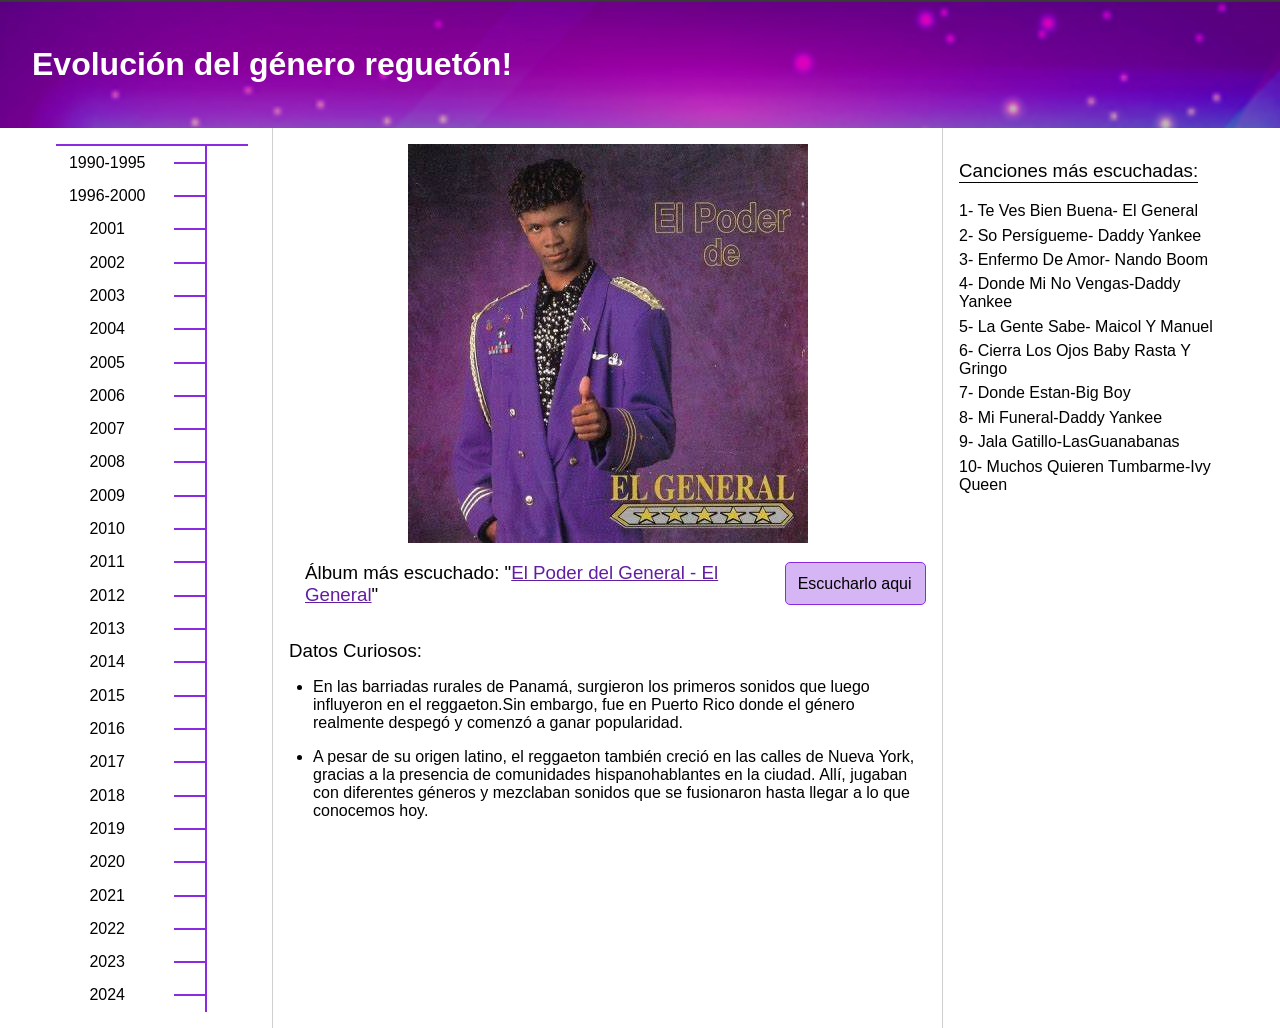
<file: index.html>
<!DOCTYPE html>
<html lang="es">

<head>
    <meta charset="UTF-8">
    <meta name="viewport" content="width=device-width, initial-scale=1.0">
    <link rel="stylesheet" href="./styles.css" />
    <title>ReggaetonEvol</title>
</head>

<body>
    <div class="fill">
        <header class="header">
            <h1>Evolución del género reguetón!</h1>
        </header>
        <main>
            <div class="columns timeline" id="timeline">
                <div class="basetimeline"></div>
                <!-- El contenido de esto está en JS xD -->
            </div>
            <div class="songslist-content">
                <div class="columns content" id="content">
                </div>
                <div class="columns songslist" id="songslist">
                </div>
            </div>
        </main>
    </div>

    <script src="script.js"></script>
</body>

</html>
</file>
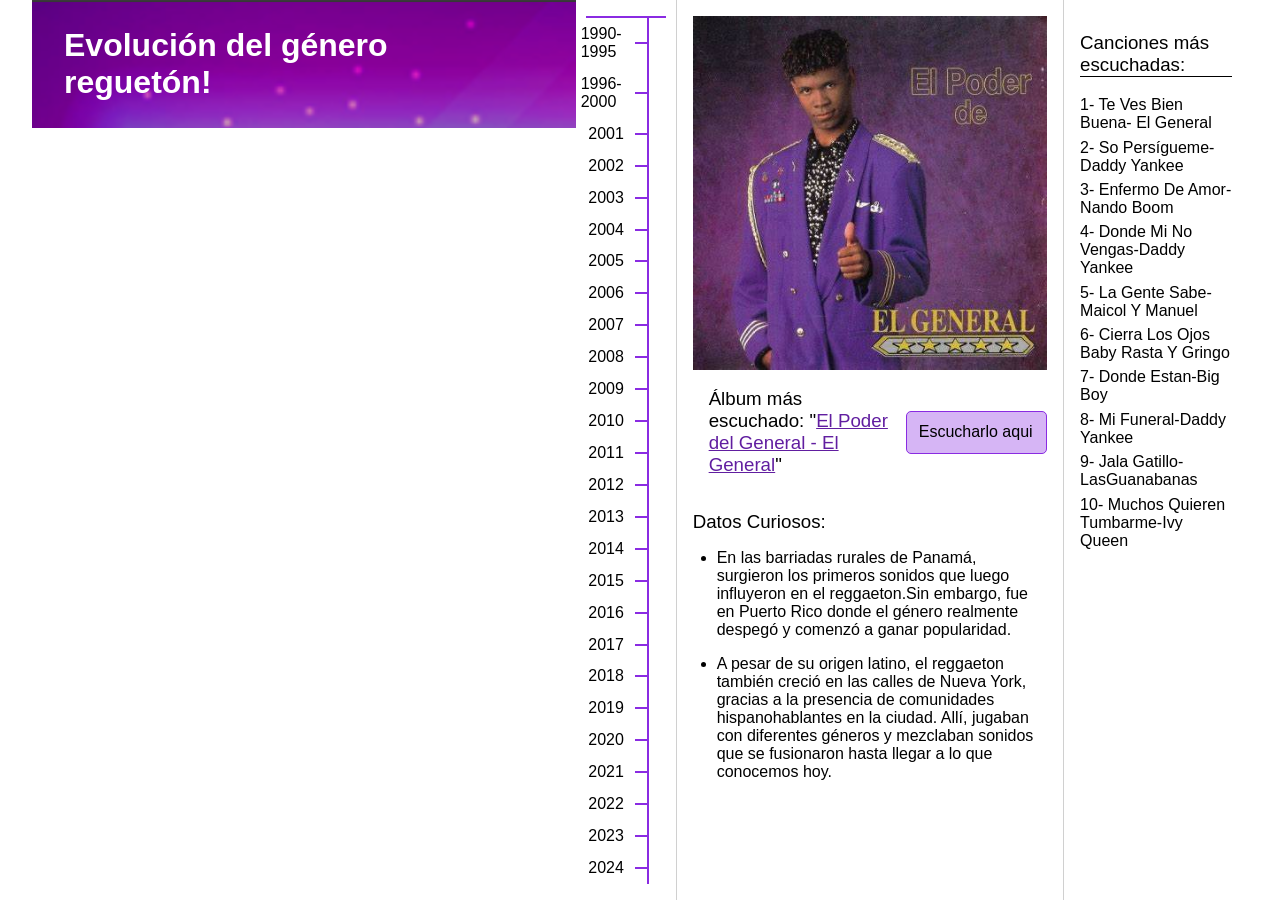
<file: El reguetón desde sus inicios a la actualidad.html>
<!DOCTYPE html>
<html lang="es">

<head>
    <meta charset="UTF-8">
    <meta name="viewport" content="width=device-width, initial-scale=1.0">
    <link rel="stylesheet" href="./styles.css" />
    <title>ReggaetonEvol</title>
</head>

<body>

    <main>
        <header class="header">
            <h1>Evolución del género reguetón!</h1>
        </header>
        <div class="columns timeline" id="timeline">
            <div class="basetimeline"></div>
            <!-- El contenido de esto está en JS xD -->
        </div>
        <div class="columns content" id="content">
        </div>
        <div class="columns songslist" id="songslist">
        </div>
    </main>

    <script src="script.js"></script>
</body>

</html>
</file>
<file: styles.css>
html,
body {
    display: flex;
    margin: 0;
    background-color: #334;
    font-family: sans-serif;
    justify-content: center;
}

main {
    background: white;
    display: flex;
    min-height: 100vh;
    padding: 0 2rem;
}

.header {
    background: url(./assets/header.png);
    background-size: cover;
    color: white;
    padding: 2rem;
    display: flex;
    align-items: center;
    height: 64px;
    width: calc(100% - 4rem);
}

.timeline {
    width: 15rem;
    display: flex;
    flex-direction: column;
    padding: 1rem 0;
    align-items: center;
    border-right: 1px solid rgba(128, 128, 128, 0.37);

    .basetimeline {
        height: 2px;
        width: 80%;
        background-color: blueviolet;
    }

    .spacetime {
        display: grid;
        grid-template-columns: 60% 30% 10%;
        flex-grow: 1;
        width: 90%;
    }

    .spacetime>div:first-child {
        place-self: center;
        padding-right: .2rem;
        transition-duration: .2s;
        cursor: pointer;
    }

    .spacetime:hover>div:first-child {
        transform: translateX(-1rem);
    }

    .spacetime>div:last-child {
        position: relative;
        display: grid;
    }

    .spacetime>div:last-child:after {
        content: "";
        place-self: center;
        position: absolute;
        height: 100%;
        width: 2px;
        background-color: blueviolet;
    }

    .spacetime>div:last-child:before {
        content: "";
        height: 2px;
        width: 50%;
        align-self: center;
        background-color: blueviolet;
        transition-duration: .2s;

    }

    .spacetime:hover>div:last-child:before {
        content: "";
        transform: scaleX(1.6);
        transform-origin: right;
    }
}

.songslist-content {
    display: flex;
    flex: 1;
    width: 100%;
}

.content {
    width: 70%;
    padding: 1rem;
    border-right: 1px solid rgba(128, 128, 128, 0.37);
}

.content>div:first-child {
    display: flex;
    flex-direction: column;
    align-items: center;
    margin-bottom: 1rem;

    div {
        display: flex;
        align-items: center;
        justify-content: space-around;
        width: 100%;


        h3 {
            font-weight: normal;
            padding: 0 1rem;
            cursor: default;
        }

        a {
            min-width: 116px;
            border: 1px solid blueviolet;
            background-color: rgba(137, 43, 226, 0.349);
            border-radius: 5px;
            padding: .71rem;
            color: inherit;
            text-decoration: none;
            transition-duration: .1s;
        }

        a:hover {
            background-color: blueviolet;
            color: white;
        }
    }
}

.content>div:last-child {
    h3 {
        font-weight: normal;
        margin: 0;
        margin-bottom: 1rem;
    }

    div {
        padding-left: 1.5rem;

        p {
            display: list-item;

        }
    }
}

.songslist {
    width: 30%;
    display: flex;
    flex-direction: column;
    padding: 1rem;

    h3 {
        border-bottom: 1px solid black;
        margin: 1rem 0;
        font-weight: normal;
        width: fit-content;
    }

    a {
        cursor: pointer;
        text-decoration: none;
        color: black;
        padding: .2rem 0;
        transition-duration: .2s;
        text-transform: capitalize;
    }

    a:hover {
        color: blueviolet
    }
}

img {
    display: flex;
    max-width: 100%;
}

.fill {
    display: flex;
    width: 100%;
    flex-direction: column;
    max-width: 1400px;
}

@media (max-width: 700px) {

    .content {
        border-right: none;
    }

    .content>div:first-child div {
        flex-direction: column;
    }

    main {
        padding: 0 1.5rem;
    }

    h1 {
        font-size: 1.5rem;
    }

    .songslist-content {
        flex-direction: column;
    }

    .songslist{
        width: 100%;
    }

    .header {
        padding: 1.5rem;
        display: flex;
        align-items: center;
        height: 56px;
        width: calc(100% - 3rem);
    }

    .timeline {
        width: 5rem;
    }
}
</file>
